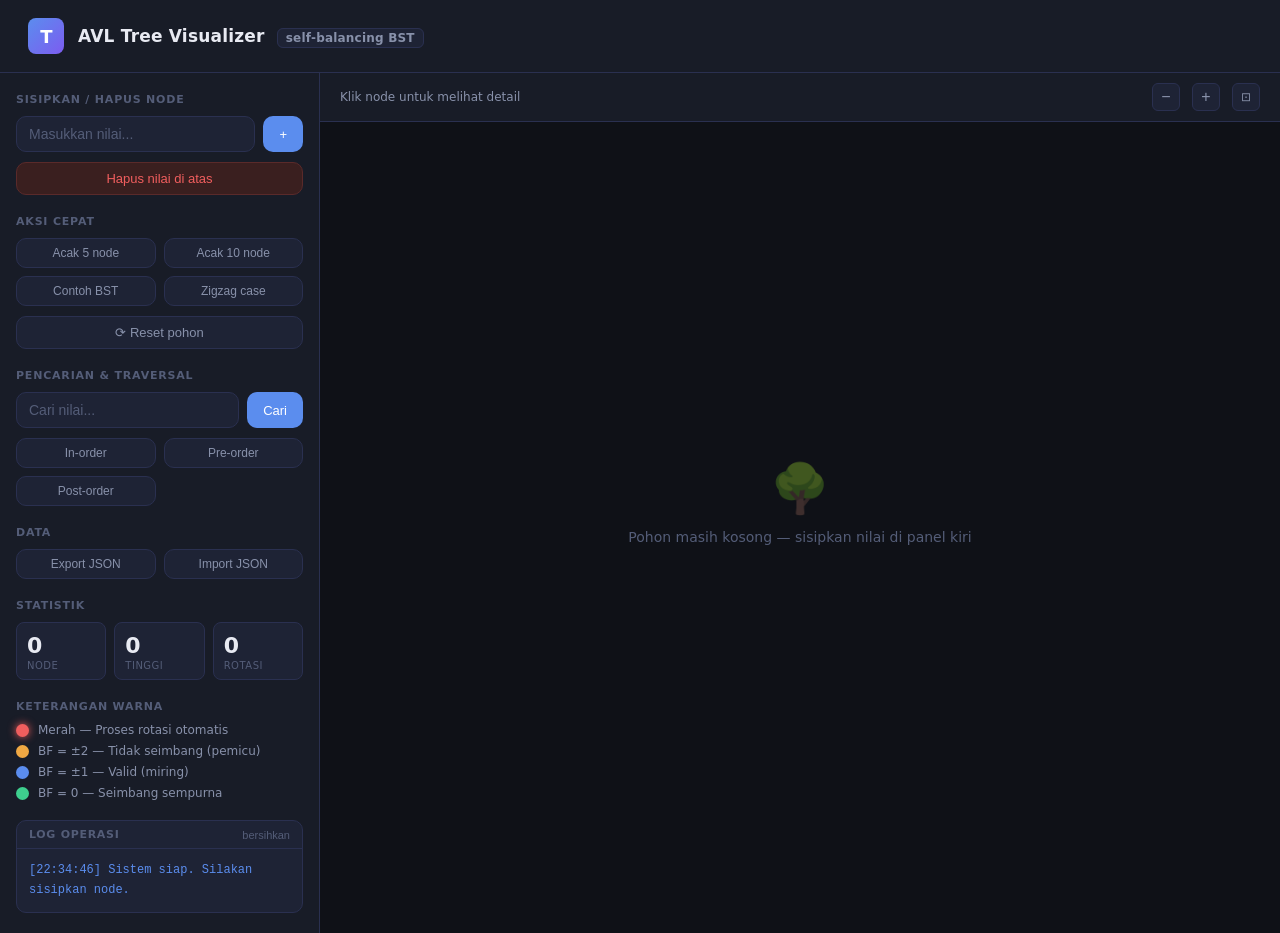
<file: index.html>
<!DOCTYPE html>
<html lang="id">
<head>
  <meta charset="UTF-8">
  <meta name="viewport" content="width=device-width, initial-scale=1.0">
  <title>AVL Tree Visualizer</title>
  <link rel="stylesheet" href="style.css">
</head>
<body>

<header>
  <div class="logo">T</div>
  <h1>AVL Tree Visualizer <span>self-balancing BST</span></h1>
</header>

<div class="main-wrap">

  <!-- Sidebar -->
  <aside class="sidebar">

    <div class="sidebar-section">
      <div class="sidebar-label">Sisipkan / Hapus Node</div>
      <div class="input-row">
        <input type="number" id="val-input" placeholder="Masukkan nilai..." min="-999" max="9999">
        <button class="btn btn-primary" onclick="doInsert()">+</button>
      </div>
      <div class="input-row">
        <button class="btn btn-danger btn-full" onclick="doDelete()">Hapus nilai di atas</button>
      </div>
    </div>

    <div class="sidebar-section">
      <div class="sidebar-label">Aksi Cepat</div>
      <div class="quick-btns">
        <button class="btn btn-ghost" onclick="doRandom(5)">Acak 5 node</button>
        <button class="btn btn-ghost" onclick="doRandom(10)">Acak 10 node</button>
        <button class="btn btn-ghost" onclick="doPreset('bst')">Contoh BST</button>
        <button class="btn btn-ghost" onclick="doPreset('zigzag')">Zigzag case</button>
      </div>
      <button class="btn btn-ghost btn-full" onclick="doClear()">⟳ Reset pohon</button>
    </div>

    <div class="sidebar-section">
      <div class="sidebar-label">Pencarian & Traversal</div>
      <div class="input-row">
        <input type="number" id="search-input" placeholder="Cari nilai...">
        <button class="btn btn-primary" onclick="doSearch()">Cari</button>
      </div>
      <div class="quick-btns">
        <button class="btn btn-ghost" onclick="doTraverse('in')">In-order</button>
        <button class="btn btn-ghost" onclick="doTraverse('pre')">Pre-order</button>
        <button class="btn btn-ghost" onclick="doTraverse('post')">Post-order</button>
      </div>
    </div>

    <div class="sidebar-section">
      <div class="sidebar-label">Data</div>
      <div class="quick-btns">
        <button class="btn btn-ghost" onclick="doExport()">Export JSON</button>
        <button class="btn btn-ghost" onclick="doImport()">Import JSON</button>
      </div>
    </div>

    <div class="sidebar-section">
      <div class="sidebar-label">Statistik</div>
      <div class="stats">
        <div class="stat-card">
          <div class="stat-val" id="stat-n">0</div>
          <div class="stat-lbl">Node</div>
        </div>
        <div class="stat-card">
          <div class="stat-val" id="stat-h">0</div>
          <div class="stat-lbl">Tinggi</div>
        </div>
        <div class="stat-card">
          <div class="stat-val" id="stat-r">0</div>
          <div class="stat-lbl">Rotasi</div>
        </div>
      </div>
    </div>

    <div class="sidebar-section">
      <div class="sidebar-label">Keterangan Warna</div>
      <div class="legend">
        <div class="legend-row">
          <div class="legend-dot" style="background:#f05e5e; box-shadow: 0 0 8px #f05e5e;"></div>
          Merah — Proses rotasi otomatis
        </div>
        <div class="legend-row">
          <div class="legend-dot" style="background:#f0a843"></div>
          BF = ±2 — Tidak seimbang (pemicu)
        </div>
        <div class="legend-row">
          <div class="legend-dot" style="background:#5b8dee"></div>
          BF = ±1 — Valid (miring)
        </div>
        <div class="legend-row">
          <div class="legend-dot" style="background:#3ecf8e"></div>
          BF = 0 — Seimbang sempurna
        </div>
      </div>
    </div>

    <div class="sidebar-section" style="flex:1">
      <div class="log-wrap">
        <div class="log-head">
          <span>Log operasi</span>
          <button id="log-clear" onclick="clearLog()">bersihkan</button>
        </div>
        <div id="log-body"></div>
      </div>
    </div>

  </aside>

  <!-- Canvas -->
  <div class="canvas-wrap">
    <div class="canvas-toolbar">
      <span>Klik node untuk melihat detail</span>
      <button class="zoom-btn" onclick="zoom(-0.15)" title="Perkecil">−</button>
      <button class="zoom-btn" onclick="zoom(0.15)" title="Perbesar">+</button>
      <button class="zoom-btn" onclick="resetZoom()" title="Reset zoom" style="font-size:12px">⊡</button>
    </div>
    <div id="tree-scroll">
      <div class="empty-state" id="empty-state">
        <div class="empty-icon">🌳</div>
        <p>Pohon masih kosong — sisipkan nilai di panel kiri</p>
      </div>
      <svg id="tree-svg" xmlns="http://www.w3.org/2000/svg">
        <g id="edges-grp"></g>
        <g id="nodes-grp"></g>
      </svg>
    </div>
  </div>

</div>

<script src="script.js"></script>
</body>
</html>
</file>
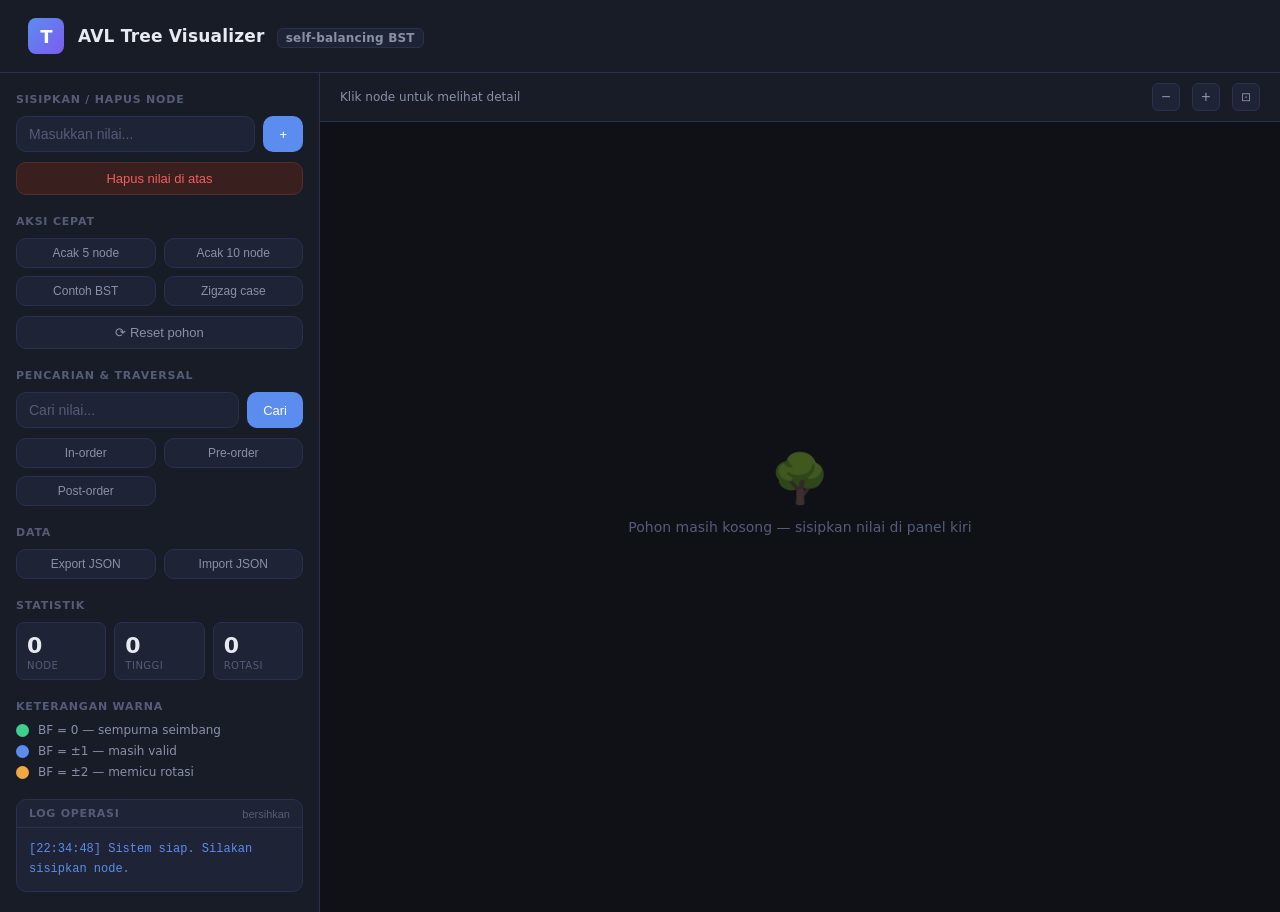
<file: matdis1.html>
<!DOCTYPE html>
<html lang="id">
<head>
  <meta charset="UTF-8">
  <meta name="viewport" content="width=device-width, initial-scale=1.0">
  <title>AVL Tree Visualizer</title>
  <link rel="stylesheet" href="style.css">
</head>
<body>

<header>
  <div class="logo">T</div>
  <h1>AVL Tree Visualizer <span>self-balancing BST</span></h1>
</header>

<div class="main-wrap">

  <!-- Sidebar -->
  <aside class="sidebar">

    <div class="sidebar-section">
      <div class="sidebar-label">Sisipkan / Hapus Node</div>
      <div class="input-row">
        <input type="number" id="val-input" placeholder="Masukkan nilai..." min="-999" max="9999">
        <button class="btn btn-primary" onclick="doInsert()">+</button>
      </div>
      <div class="input-row">
        <button class="btn btn-danger btn-full" onclick="doDelete()">Hapus nilai di atas</button>
      </div>
    </div>

    <div class="sidebar-section">
      <div class="sidebar-label">Aksi Cepat</div>
      <div class="quick-btns">
        <button class="btn btn-ghost" onclick="doRandom(5)">Acak 5 node</button>
        <button class="btn btn-ghost" onclick="doRandom(10)">Acak 10 node</button>
        <button class="btn btn-ghost" onclick="doPreset('bst')">Contoh BST</button>
        <button class="btn btn-ghost" onclick="doPreset('zigzag')">Zigzag case</button>
      </div>
      <button class="btn btn-ghost btn-full" onclick="doClear()">⟳ Reset pohon</button>
    </div>

    <div class="sidebar-section">
      <div class="sidebar-label">Pencarian & Traversal</div>
      <div class="input-row">
        <input type="number" id="search-input" placeholder="Cari nilai...">
        <button class="btn btn-primary" onclick="doSearch()">Cari</button>
      </div>
      <div class="quick-btns">
        <button class="btn btn-ghost" onclick="doTraverse('in')">In-order</button>
        <button class="btn btn-ghost" onclick="doTraverse('pre')">Pre-order</button>
        <button class="btn btn-ghost" onclick="doTraverse('post')">Post-order</button>
      </div>
    </div>

    <div class="sidebar-section">
      <div class="sidebar-label">Data</div>
      <div class="quick-btns">
        <button class="btn btn-ghost" onclick="doExport()">Export JSON</button>
        <button class="btn btn-ghost" onclick="doImport()">Import JSON</button>
      </div>
    </div>

    <div class="sidebar-section">
      <div class="sidebar-label">Statistik</div>
      <div class="stats">
        <div class="stat-card">
          <div class="stat-val" id="stat-n">0</div>
          <div class="stat-lbl">Node</div>
        </div>
        <div class="stat-card">
          <div class="stat-val" id="stat-h">0</div>
          <div class="stat-lbl">Tinggi</div>
        </div>
        <div class="stat-card">
          <div class="stat-val" id="stat-r">0</div>
          <div class="stat-lbl">Rotasi</div>
        </div>
      </div>
    </div>

    <div class="sidebar-section">
      <div class="sidebar-label">Keterangan Warna</div>
      <div class="legend">
        <div class="legend-row">
          <div class="legend-dot" style="background:#3ecf8e"></div>
          BF = 0 — sempurna seimbang
        </div>
        <div class="legend-row">
          <div class="legend-dot" style="background:#5b8dee"></div>
          BF = ±1 — masih valid
        </div>
        <div class="legend-row">
          <div class="legend-dot" style="background:#f0a843"></div>
          BF = ±2 — memicu rotasi
        </div>
      </div>
    </div>

    <div class="sidebar-section" style="flex:1">
      <div class="log-wrap">
        <div class="log-head">
          <span>Log operasi</span>
          <button id="log-clear" onclick="clearLog()">bersihkan</button>
        </div>
        <div id="log-body"></div>
      </div>
    </div>

  </aside>

  <!-- Canvas -->
  <div class="canvas-wrap">
    <div class="canvas-toolbar">
      <span>Klik node untuk melihat detail</span>
      <button class="zoom-btn" onclick="zoom(-0.15)" title="Perkecil">−</button>
      <button class="zoom-btn" onclick="zoom(0.15)" title="Perbesar">+</button>
      <button class="zoom-btn" onclick="resetZoom()" title="Reset zoom" style="font-size:12px">⊡</button>
    </div>
    <div id="tree-scroll">
      <div class="empty-state" id="empty-state">
        <div class="empty-icon">🌳</div>
        <p>Pohon masih kosong — sisipkan nilai di panel kiri</p>
      </div>
      <svg id="tree-svg" xmlns="http://www.w3.org/2000/svg">
        <g id="edges-grp"></g>
        <g id="nodes-grp"></g>
      </svg>
    </div>
  </div>

</div>

<script src="script.js"></script>
</body>
</html>
</file>
<file: style.css>
:root {
  --bg: #0f1117;
  --surface: #181c27;
  --surface2: #1e2335;
  --border: #2a3050;
  --accent: #5b8dee;
  --accent2: #7c5cf0;
  --green: #3ecf8e;
  --amber: #f0a843;
  --red: #f05e5e;
  --text: #e8eaf2;
  --text2: #8891aa;
  --text3: #545d78;
  --mono: 'Courier New', monospace;
  --r: 10px;
}

*, *::before, *::after { box-sizing: border-box; margin: 0; padding: 0; }

body {
  background: var(--bg);
  color: var(--text);
  font-family: 'Segoe UI', system-ui, sans-serif;
  min-height: 100vh;
  display: flex;
  flex-direction: column;
}

/* ── Header ── */
header {
  display: flex;
  align-items: center;
  gap: 14px;
  padding: 18px 28px;
  border-bottom: 1px solid var(--border);
  background: var(--surface);
}
.logo {
  width: 36px; height: 36px;
  background: linear-gradient(135deg, var(--accent), var(--accent2));
  border-radius: 8px;
  display: flex; align-items: center; justify-content: center;
  font-size: 18px; font-weight: 700; color: #fff;
  letter-spacing: -1px; flex-shrink: 0;
}
header h1 { font-size: 17px; font-weight: 600; letter-spacing: 0.2px; }
header span {
  font-size: 12px; color: var(--text2);
  background: var(--surface2); border: 1px solid var(--border);
  border-radius: 6px; padding: 2px 8px; margin-left: 6px;
}

/* ── Layout ── */
.main-wrap {
  display: grid;
  grid-template-columns: 320px 1fr;
  flex: 1;
  overflow: hidden;
}

/* ── Sidebar ── */
.sidebar {
  background: var(--surface);
  border-right: 1px solid var(--border);
  display: flex; flex-direction: column;
  padding: 20px 16px;
  gap: 20px;
  overflow-y: auto;
}
.sidebar-section { display: flex; flex-direction: column; gap: 10px; }
.sidebar-label {
  font-size: 11px; font-weight: 600; letter-spacing: 0.8px;
  color: var(--text3); text-transform: uppercase;
}

.input-row { display: flex; gap: 8px; }
.input-row input {
  flex: 1;
  background: var(--surface2);
  border: 1px solid var(--border);
  border-radius: var(--r);
  color: var(--text);
  font-size: 14px;
  padding: 9px 12px;
  outline: none;
  transition: border-color 0.2s;
  min-width: 0; /* Fix flex overflow */
}
.input-row input:focus { border-color: var(--accent); }
.input-row input::placeholder { color: var(--text3); }

/* Animation for invalid input */
.shake { animation: shake 0.4s cubic-bezier(.36,.07,.19,.97) both; border-color: var(--red) !important; }
@keyframes shake {
  10%, 90% { transform: translate3d(-1px, 0, 0); }
  20%, 80% { transform: translate3d(2px, 0, 0); }
  30%, 50%, 70% { transform: translate3d(-4px, 0, 0); }
  40%, 60% { transform: translate3d(4px, 0, 0); }
}

.btn {
  padding: 9px 16px;
  border: none; border-radius: var(--r);
  font-size: 13px; font-weight: 500;
  cursor: pointer; transition: opacity 0.15s, transform 0.1s;
  white-space: nowrap;
}
.btn:hover { opacity: 0.85; }
.btn:active { transform: scale(0.97); }
.btn-primary { background: var(--accent); color: #fff; }
.btn-danger  { background: #3a1f1f; color: var(--red); border: 1px solid #5a2a2a; }
.btn-ghost   { background: var(--surface2); color: var(--text2); border: 1px solid var(--border); }

.btn-full { width: 100%; text-align: center; padding: 8px; }

.quick-btns { display: grid; grid-template-columns: 1fr 1fr; gap: 8px; }
.quick-btns > button { padding: 7px 10px; font-size: 12px; }

/* ── Legend ── */
.legend { display: flex; flex-direction: column; gap: 7px; }
.legend-row { display: flex; align-items: center; gap: 9px; font-size: 12px; color: var(--text2); }
.legend-dot { width: 13px; height: 13px; border-radius: 50%; flex-shrink: 0; }

/* ── Log ── */
.log-wrap {
  background: var(--surface2);
  border: 1px solid var(--border);
  border-radius: var(--r);
  overflow: hidden;
  display: flex; flex-direction: column;
}
.log-head {
  display: flex; align-items: center; justify-content: space-between;
  padding: 7px 12px;
  border-bottom: 1px solid var(--border);
  font-size: 11px; font-weight: 600; color: var(--text3);
  text-transform: uppercase; letter-spacing: 0.7px;
}
#log-clear { background: none; border: none; color: var(--text3); cursor: pointer; font-size: 11px; }
#log-clear:hover { color: var(--text2); }
#log-body {
  padding: 10px 12px;
  font-family: var(--mono);
  font-size: 12px; line-height: 1.7;
  color: var(--text2);
  max-height: 200px;
  overflow-y: auto;
}
.log-entry { padding: 1px 0; }
.log-entry.info { color: var(--accent); }
.log-entry.rot  { color: var(--amber); }
.log-entry.del  { color: var(--red); }
.log-entry.err  { color: var(--red); opacity: 0.7; }
.log-entry.highlight { color: var(--accent2); font-weight: bold; }

/* ── Stats strip ── */
.stats { display: grid; grid-template-columns: 1fr 1fr 1fr; gap: 8px; }
.stat-card {
  background: var(--surface2);
  border: 1px solid var(--border);
  border-radius: 8px;
  padding: 10px 10px 8px;
}
.stat-val { font-size: 22px; font-weight: 600; color: var(--text); }
.stat-lbl { font-size: 10px; color: var(--text3); margin-top: 2px; text-transform: uppercase; letter-spacing: 0.5px; }

/* ── Canvas area ── */
.canvas-wrap {
  display: flex; flex-direction: column;
  overflow: hidden;
  position: relative;
}
.canvas-toolbar {
  display: flex; align-items: center; gap: 12px;
  padding: 10px 20px;
  border-bottom: 1px solid var(--border);
  background: var(--surface);
  font-size: 12px; color: var(--text2);
}
.canvas-toolbar span { margin-right: auto; }
.zoom-btn {
  background: var(--surface2); border: 1px solid var(--border);
  border-radius: 6px; color: var(--text2);
  width: 28px; height: 28px; cursor: pointer;
  font-size: 16px; display: flex; align-items: center; justify-content: center;
  transition: background 0.15s;
}
.zoom-btn:hover { background: var(--border); }

#tree-scroll {
  flex: 1; overflow: auto;
  display: flex; align-items: flex-start; justify-content: center;
  padding: 24px;
}
#tree-svg {
  display: block;
  transition: transform 0.2s;
  min-width: 100%; min-height: 100%;
}

.empty-state {
  display: flex; flex-direction: column; align-items: center; justify-content: center;
  height: 100%; gap: 12px; color: var(--text3);
  pointer-events: none;
  position: absolute; top: 50%; left: 50%; transform: translate(-50%, -50%);
}
.empty-icon { font-size: 48px; opacity: 0.4; }
.empty-state p { font-size: 14px; }

/* ── SVG Nodes (Animated) ── */
.node-g {
  cursor: pointer;
  /* Smooth CSS transition for moving nodes */
  transition: transform 0.5s cubic-bezier(0.34, 1.56, 0.64, 1);
}
.node-g:hover circle.node-circle { filter: brightness(1.2); }
.node-circle { transition: fill 0.3s, r 0.3s, filter 0.3s; }
.node-text { font-family: 'Segoe UI', system-ui, sans-serif; pointer-events: none; }
.bf-text { font-family: var(--mono); pointer-events: none; }

.edge-line { 
  stroke: var(--border); 
  stroke-width: 1.5; 
  fill: none; 
  /* Smooth transitions for edge recalculations */
  transition: x1 0.5s cubic-bezier(0.34, 1.56, 0.64, 1), 
              y1 0.5s cubic-bezier(0.34, 1.56, 0.64, 1),
              x2 0.5s cubic-bezier(0.34, 1.56, 0.64, 1), 
              y2 0.5s cubic-bezier(0.34, 1.56, 0.64, 1);
}

/* Traversal & Search Highlights */
/* Traversal & Search Highlights - Berbeda dari warna BF */
.node-g.visiting .node-circle { 
  fill: #ffb300 !important; /* Amber/Oranye Terang agar beda dari Biru/Hijau */
  filter: drop-shadow(0 0 15px #ffb300); 
  stroke: #fff;
  stroke-width: 2px;
}
.node-g.found .node-circle { 
  fill: var(--accent2) !important; /* Ungu/Magenta agar sangat mencolok */
  filter: drop-shadow(0 0 20px var(--accent2));
  r: 25px; /* Sedikit membesar saat ketemu */
}
.node-g.unbalanced-node .node-circle {
  fill: var(--red) !important;
  animation: pulse-red 0.8s infinite alternate;
}
@keyframes pulse-red {
  from { filter: drop-shadow(0 0 2px var(--red)); }
  to { filter: drop-shadow(0 0 15px var(--red)); }
}

.log-entry.warn { color: var(--amber); font-weight: 500; }

/* ── Scrollbar ── */
::-webkit-scrollbar { width: 6px; height: 6px; }
::-webkit-scrollbar-track { background: transparent; }
::-webkit-scrollbar-thumb { background: var(--border); border-radius: 3px; }

/* ── Responsive ── */
@media (max-width: 768px) {
  .main-wrap { grid-template-columns: 1fr; }
  .sidebar { border-right: none; border-bottom: 1px solid var(--border); max-height: 50vh; }
}
</file>
